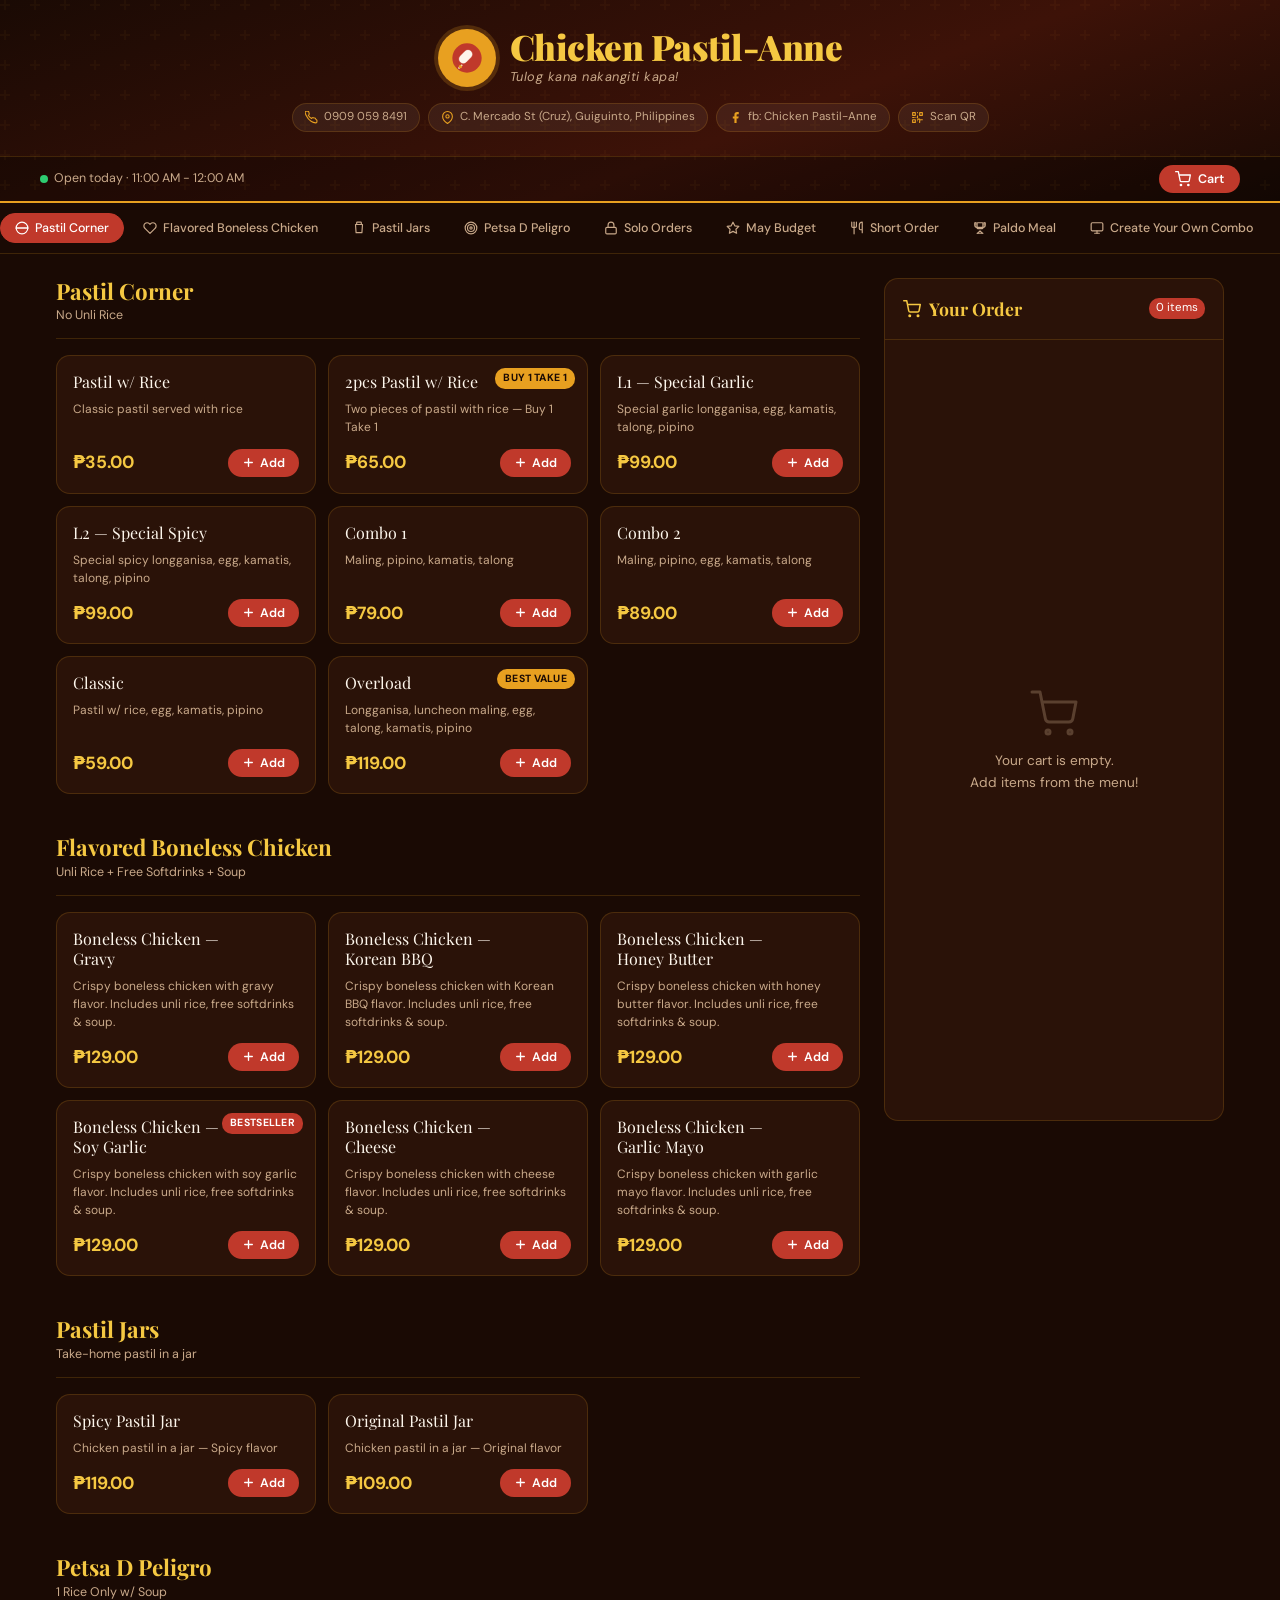
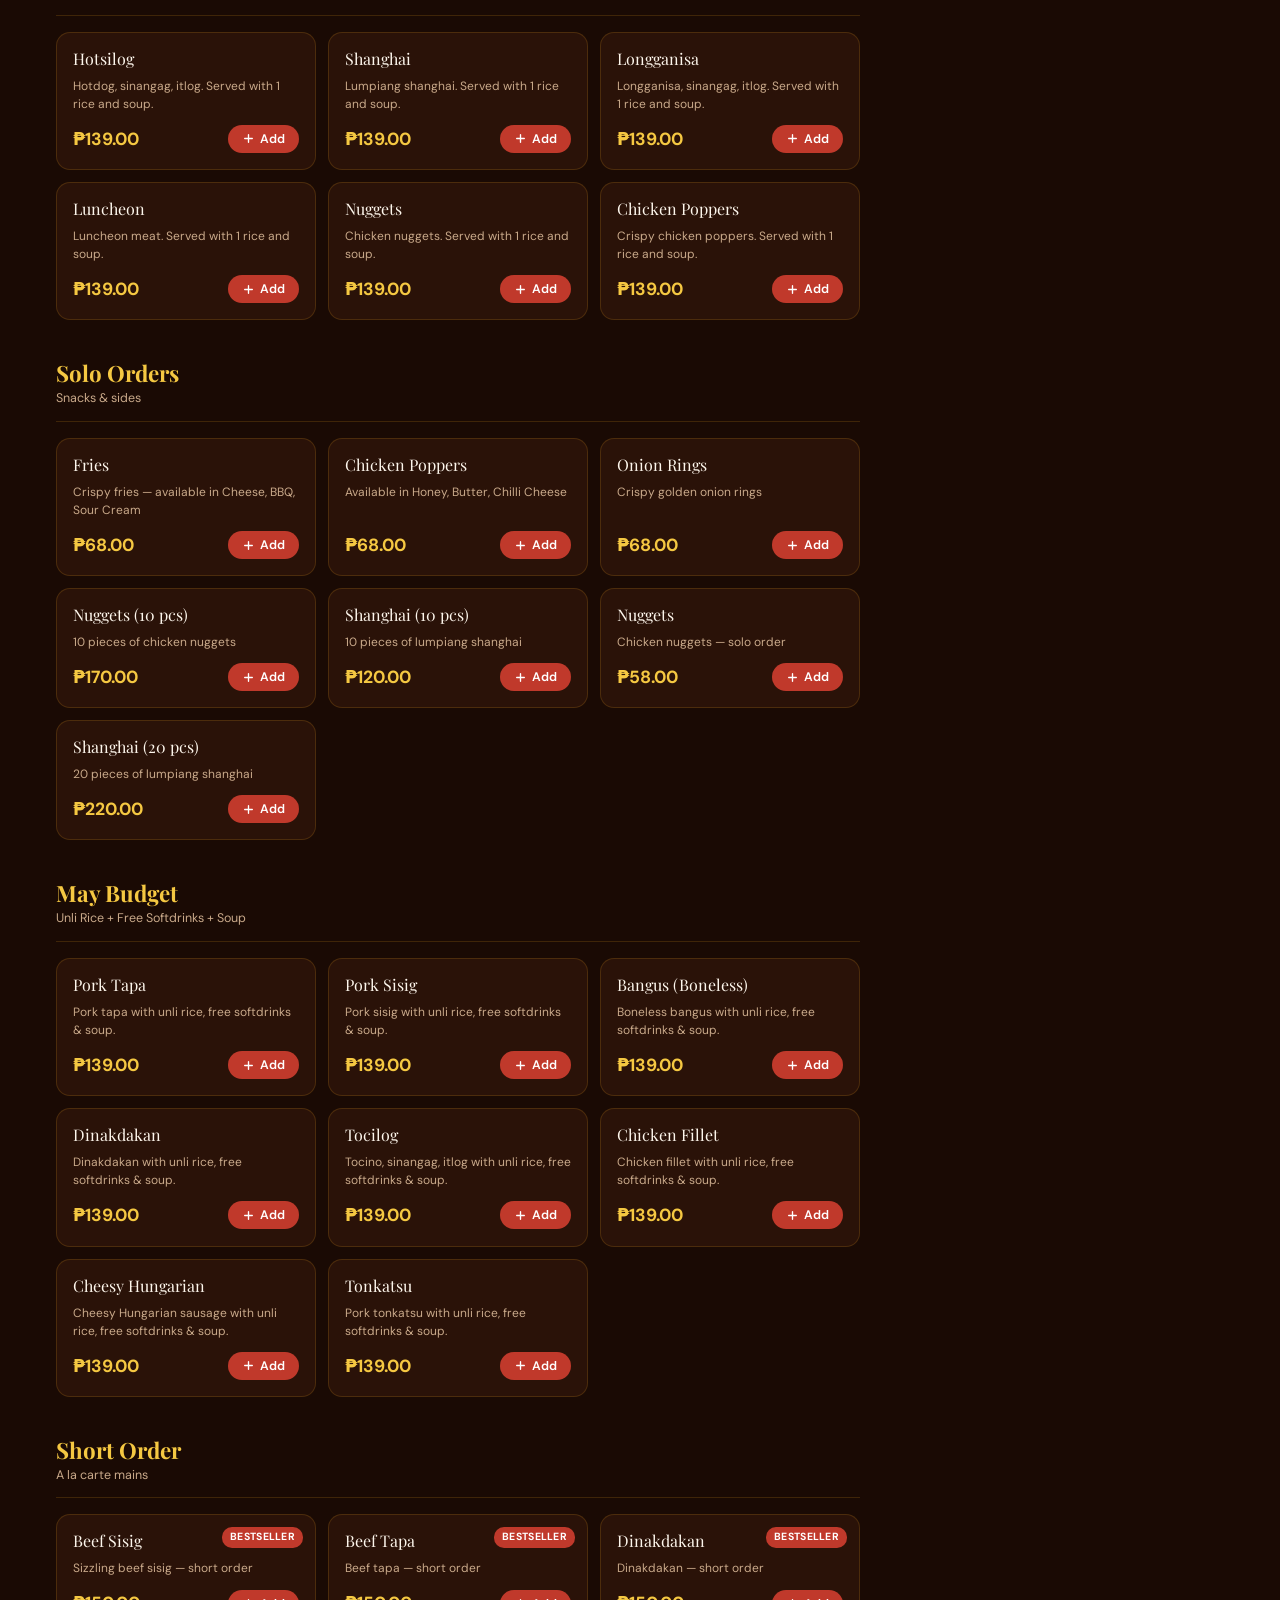
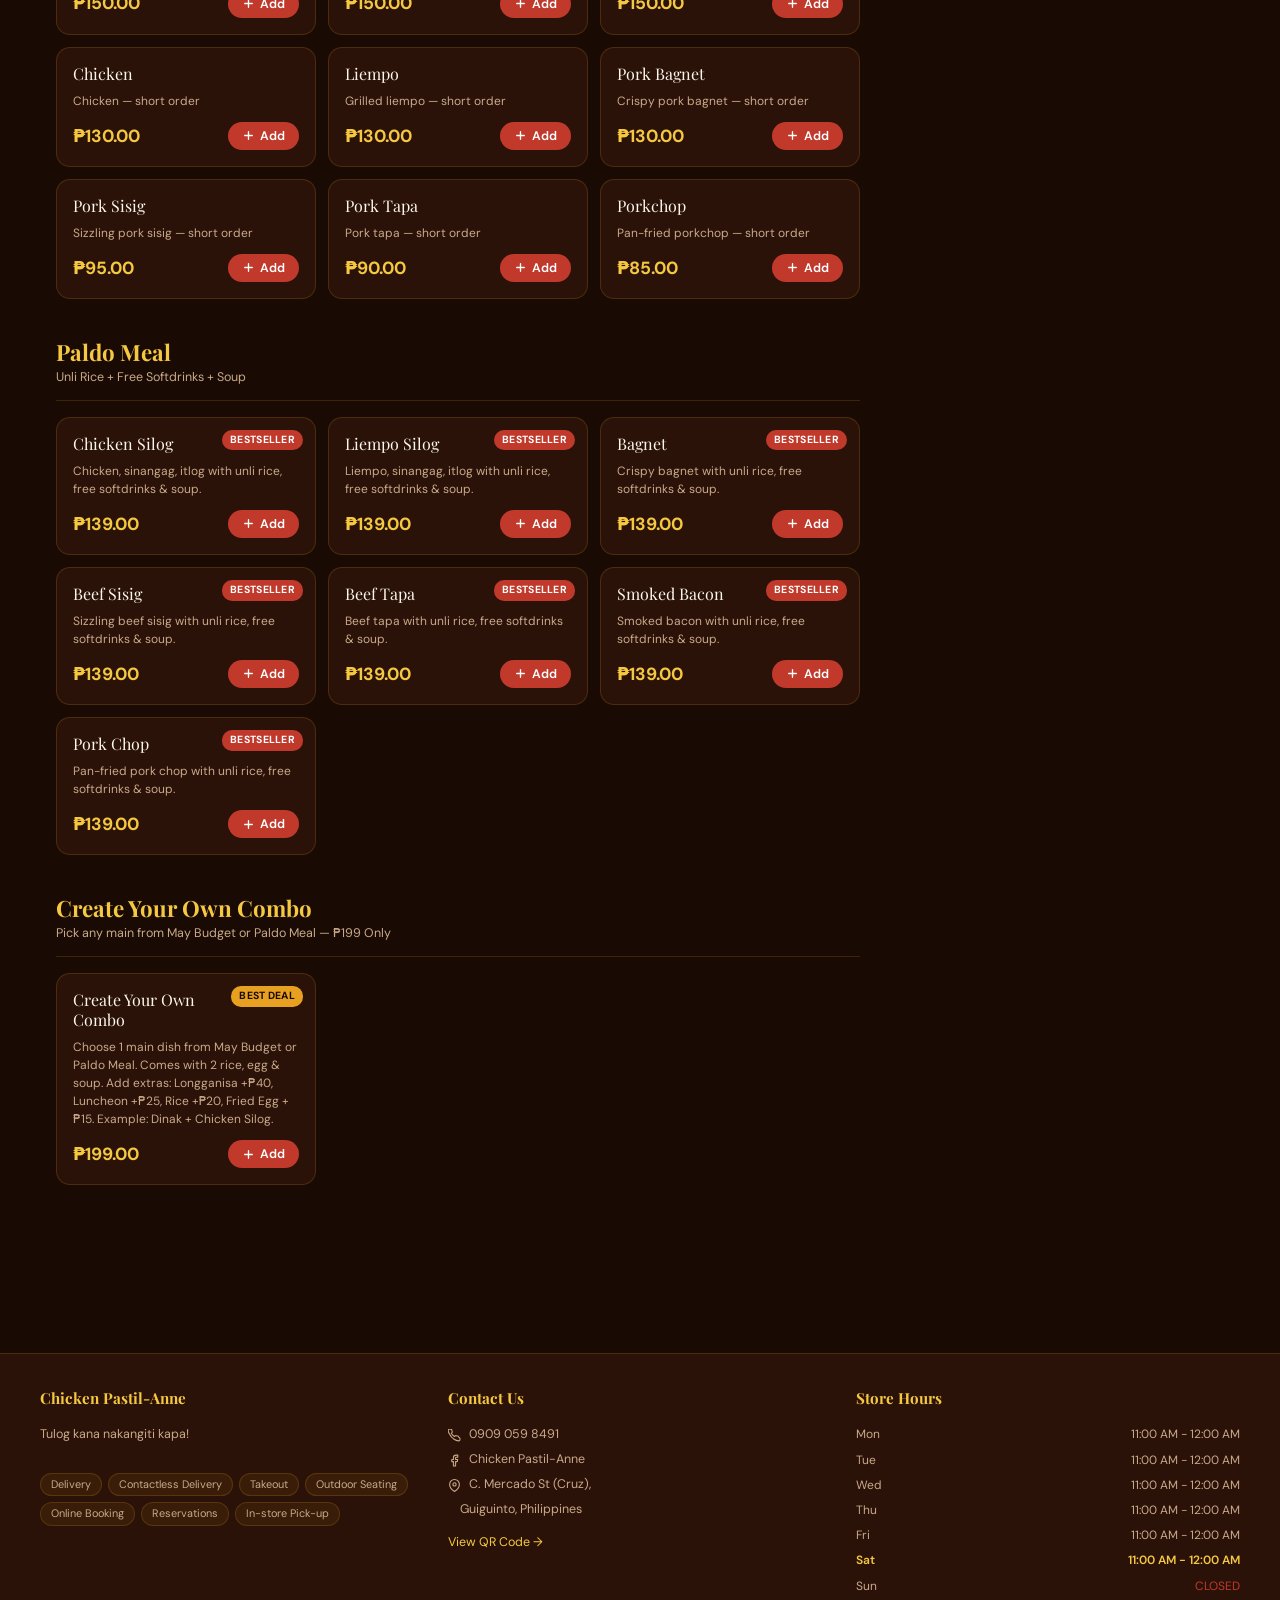
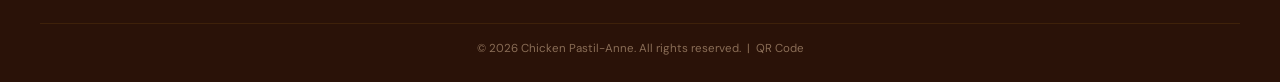
<file: index.html>
<!DOCTYPE html>
<html lang="en">
<head>
  <meta charset="UTF-8" />
  <meta name="viewport" content="width=device-width, initial-scale=1.0" />
  <title>Chicken Pastil-Anne — Online Order</title>
  <meta name="description" content="Order online from Chicken Pastil-Anne. Tulog kana nakangiti kapa!" />
  <meta property="og:title"       content="Chicken Pastil-Anne — Online Order" />
  <meta property="og:description" content="Order pastil, boneless chicken, silog meals & more!" />
  <meta property="og:type"        content="website" />
  <link rel="stylesheet" href="/css/style.css" />
  <!-- Preconnect for fonts -->
  <link rel="preconnect" href="https://fonts.googleapis.com" />
  <link rel="preconnect" href="https://fonts.gstatic.com" crossorigin />
</head>
<body>

<!-- ============================================================
     HEADER / HERO
     ============================================================ -->
<header class="site-header">
  <div class="header-inner">
    <!-- Logo -->
    <div class="logo-mark">
      <div class="logo-icon">
        <!-- Chicken / drumstick SVG icon -->
        <svg viewBox="0 0 48 48" fill="none" xmlns="http://www.w3.org/2000/svg">
          <circle cx="24" cy="24" r="22" fill="#c0392b"/>
          <path d="M30 14c-2.5-2.5-6.5-2.5-9 0l-7 7c-2.5 2.5-2.5 6.5 0 9 1.25 1.25 2.9 1.88 4.5 1.88 1.6 0 3.25-.63 4.5-1.88l7-7c2.5-2.5 2.5-6.5 0-9z" fill="#fdf6ec" stroke="#fdf6ec" stroke-width="0.5"/>
          <path d="M16 35l-4 4" stroke="#fdf6ec" stroke-width="2.5" stroke-linecap="round"/>
          <circle cx="14" cy="37" r="2.5" fill="#e8a020"/>
        </svg>
      </div>
      <div class="logo-text">
        <h1>Chicken Pastil-Anne</h1>
        <p class="tagline">Tulog kana nakangiti kapa!</p>
      </div>
    </div>

    <!-- Badges -->
    <div class="hero-badges" id="hero-badges">
      <!-- Filled by JS -->
    </div>
  </div>

  <!-- Top Bar -->
  <div class="top-bar">
    <div class="top-bar-inner">
      <div class="open-status">
        <span class="status-dot" id="status-dot"></span>
        <span id="status-label" style="font-size:0.78rem;color:var(--text-muted)">Loading...</span>
      </div>
      <button class="cart-toggle-btn" onclick="openCartDrawer()">
        <svg viewBox="0 0 24 24" fill="none" stroke="currentColor" stroke-width="2" stroke-linecap="round" stroke-linejoin="round">
          <circle cx="9" cy="21" r="1"/><circle cx="20" cy="21" r="1"/>
          <path d="M1 1h4l2.68 13.39a2 2 0 002 1.61h9.72a2 2 0 002-1.61L23 6H6"/>
        </svg>
        <span>Cart</span>
        <span class="cart-count-badge" id="cart-count-badge">0</span>
      </button>
    </div>
  </div>
</header>

<!-- ============================================================
     CATEGORY NAV
     ============================================================ -->
<nav class="category-nav" aria-label="Menu categories">
  <div class="category-nav-inner" id="category-nav-inner">
    <!-- Filled by JS -->
  </div>
</nav>

<!-- ============================================================
     MAIN LAYOUT
     ============================================================ -->
<div class="page-layout">

  <!-- ── Menu Content ── -->
  <main class="menu-content">
    <div id="menu-container">
      <p style="color:var(--text-muted);padding:20px 0;font-size:0.85rem;">Loading menu...</p>
    </div>
  </main>

  <!-- ── Desktop Cart Sidebar ── -->
  <aside class="cart-sidebar">
    <div class="cart-sidebar-header">
      <h3>
        <svg viewBox="0 0 24 24" fill="none" stroke="currentColor" stroke-width="2" stroke-linecap="round" stroke-linejoin="round">
          <circle cx="9" cy="21" r="1"/><circle cx="20" cy="21" r="1"/>
          <path d="M1 1h4l2.68 13.39a2 2 0 002 1.61h9.72a2 2 0 002-1.61L23 6H6"/>
        </svg>
        Your Order
      </h3>
      <span class="cart-item-count" id="sidebar-count">0 items</span>
    </div>

    <!-- Cart Items -->
    <div class="cart-items-list" id="sidebar-cart-items">
      <!-- Filled by JS -->
    </div>
    <div class="cart-empty" id="sidebar-cart-empty">
      <svg viewBox="0 0 24 24" fill="none" stroke="currentColor" stroke-width="1.5" stroke-linecap="round" stroke-linejoin="round">
        <circle cx="9" cy="21" r="1"/><circle cx="20" cy="21" r="1"/>
        <path d="M1 1h4l2.68 13.39a2 2 0 002 1.61h9.72a2 2 0 002-1.61L23 6H6"/>
      </svg>
      <p>Your cart is empty.<br>Add items from the menu!</p>
    </div>

    <!-- Cart Footer -->
    <div class="cart-footer" id="sidebar-cart-footer" style="display:none">
      <div class="cart-summary-line">
        <span>Subtotal</span>
        <span id="sidebar-subtotal">&#8369;0.00</span>
      </div>
      <div class="cart-summary-line" style="font-size:0.72rem;color:var(--text-muted);opacity:0.7;">
        <span>Delivery fee calculated at checkout</span>
      </div>
      <div class="cart-total-line" style="border-top:1px solid var(--border);padding-top:8px;">
        <span>Total</span>
        <span id="sidebar-total">&#8369;0.00</span>
      </div>
      <button class="checkout-btn" onclick="openOrderModal()">
        <svg viewBox="0 0 24 24" fill="none" stroke="currentColor" stroke-width="2" stroke-linecap="round" stroke-linejoin="round" width="16" height="16">
          <line x1="22" y1="2" x2="11" y2="13"/><polygon points="22 2 15 22 11 13 2 9 22 2"/>
        </svg>
        Place Order via Messenger
      </button>
      <button class="clear-cart-btn" onclick="clearCart()">Clear cart</button>
    </div>
  </aside>

</div><!-- /page-layout -->

<!-- ============================================================
     MOBILE CART BAR
     ============================================================ -->
<div class="mobile-cart-bar" id="mobile-cart-bar">
  <div class="mobile-cart-info">
    <span class="mobile-cart-qty" id="mobile-cart-qty">0 items</span>
    <span class="mobile-cart-total" id="mobile-cart-amount">&#8369;0.00</span>
  </div>
  <button class="mobile-cart-cta" onclick="openCartDrawer()">
    <svg viewBox="0 0 24 24" fill="none" stroke="currentColor" stroke-width="2.5" stroke-linecap="round" stroke-linejoin="round" width="14" height="14">
      <circle cx="9" cy="21" r="1"/><circle cx="20" cy="21" r="1"/>
      <path d="M1 1h4l2.68 13.39a2 2 0 002 1.61h9.72a2 2 0 002-1.61L23 6H6"/>
    </svg>
    View Cart
  </button>
</div>

<!-- ============================================================
     MOBILE CART DRAWER
     ============================================================ -->
<div class="cart-drawer-overlay" id="cart-drawer-overlay">
  <div class="cart-drawer">
    <div class="cart-drawer-handle"></div>
    <div class="cart-drawer-head">
      <h3>Your Order</h3>
      <button class="close-drawer-btn" onclick="closeCartDrawer()" aria-label="Close cart">&#x2715;</button>
    </div>

    <div class="cart-drawer-body">
      <div id="drawer-cart-items"></div>
      <div class="cart-empty" id="drawer-cart-empty">
        <svg viewBox="0 0 24 24" fill="none" stroke="currentColor" stroke-width="1.5" stroke-linecap="round" stroke-linejoin="round">
          <circle cx="9" cy="21" r="1"/><circle cx="20" cy="21" r="1"/>
          <path d="M1 1h4l2.68 13.39a2 2 0 002 1.61h9.72a2 2 0 002-1.61L23 6H6"/>
        </svg>
        <p>Your cart is empty.<br>Add items from the menu!</p>
      </div>
    </div>

    <div class="cart-drawer-footer" id="drawer-cart-footer" style="display:none">
      <div class="cart-summary-line">
        <span>Subtotal</span>
        <span id="drawer-subtotal">&#8369;0.00</span>
      </div>
      <div class="cart-total-line" style="border-top:1px solid var(--border);padding-top:8px;">
        <span>Total</span>
        <span id="drawer-total">&#8369;0.00</span>
      </div>
      <button class="checkout-btn" onclick="closeCartDrawer(); openOrderModal();">
        <svg viewBox="0 0 24 24" fill="none" stroke="currentColor" stroke-width="2" stroke-linecap="round" stroke-linejoin="round" width="16" height="16">
          <line x1="22" y1="2" x2="11" y2="13"/><polygon points="22 2 15 22 11 13 2 9 22 2"/>
        </svg>
        Place Order via Messenger
      </button>
      <button class="clear-cart-btn" onclick="clearCart()">Clear cart</button>
    </div>
  </div>
</div>

<!-- ============================================================
     ORDER MODAL
     ============================================================ -->
<div class="modal-overlay" id="order-modal" role="dialog" aria-modal="true" aria-label="Place your order">
  <div class="modal-box">
    <div class="modal-header">
      <h2>Place Your Order</h2>
      <button class="modal-close" onclick="closeOrderModal()" aria-label="Close">&#x2715;</button>
    </div>

    <div class="modal-body">
      <!-- Order summary mini -->
      <div class="order-summary-mini">
        <span><strong id="modal-count">0 items</strong> in cart</span>
        <span>Subtotal: <strong id="modal-subtotal">&#8369;0.00</strong></span>
      </div>

      <form id="order-form" onsubmit="return false;">

        <!-- Contact -->
        <div class="form-group">
          <label for="cust-name">Full Name <span style="color:var(--red)">*</span></label>
          <input type="text" id="cust-name" placeholder="Juan dela Cruz" required autocomplete="name" />
        </div>
        <div class="form-group">
          <label for="cust-phone">Phone Number <span style="color:var(--red)">*</span></label>
          <input type="tel" id="cust-phone" placeholder="09XX XXX XXXX" required autocomplete="tel" />
        </div>

        <!-- Order Type -->
        <div class="form-group">
          <label>Order Type</label>
          <div class="radio-group">
            <label class="radio-label">
              <input type="radio" name="order-type" value="Delivery" />
              <svg viewBox="0 0 24 24" fill="none" stroke="currentColor" stroke-width="2" stroke-linecap="round" stroke-linejoin="round" width="14" height="14">
                <path d="M5 17H3a2 2 0 01-2-2V5a2 2 0 012-2h11a2 2 0 012 2v3"/>
                <rect x="9" y="11" width="14" height="10" rx="2"/>
                <circle cx="12" cy="21" r="1"/><circle cx="20" cy="21" r="1"/>
              </svg>
              Delivery (+&#8369;50)
            </label>
            <label class="radio-label">
              <input type="radio" name="order-type" value="Pickup" checked />
              <svg viewBox="0 0 24 24" fill="none" stroke="currentColor" stroke-width="2" stroke-linecap="round" stroke-linejoin="round" width="14" height="14">
                <path d="M20.59 13.41l-7.17 7.17a2 2 0 01-2.83 0L2 12V2h10l8.59 8.59a2 2 0 010 2.82z"/><line x1="7" y1="7" x2="7.01" y2="7"/>
              </svg>
              Pickup
            </label>
            <label class="radio-label">
              <input type="radio" name="order-type" value="Dine-in" />
              <svg viewBox="0 0 24 24" fill="none" stroke="currentColor" stroke-width="2" stroke-linecap="round" stroke-linejoin="round" width="14" height="14">
                <path d="M3 2v7c0 1.1.9 2 2 2h4a2 2 0 002-2V2"/><path d="M7 2v20"/>
                <path d="M21 15V2a5 5 0 00-5 5v6c0 1.1.9 2 2 2h3v5"/>
              </svg>
              Dine-in
            </label>
          </div>
        </div>

        <!-- Address (shown only for Delivery) -->
        <div class="form-group" id="address-group" style="display:none">
          <label for="cust-address">Delivery Address <span style="color:var(--red)">*</span></label>
          <textarea id="cust-address" placeholder="House No., Street, Barangay, City"></textarea>
        </div>

        <!-- Payment -->
        <div class="form-group">
          <label>Payment Method</label>
          <div class="radio-group">
            <label class="radio-label">
              <input type="radio" name="payment" value="GCash" checked />
              <svg viewBox="0 0 24 24" fill="none" stroke="currentColor" stroke-width="2" stroke-linecap="round" stroke-linejoin="round" width="14" height="14">
                <rect x="1" y="4" width="22" height="16" rx="2"/><line x1="1" y1="10" x2="23" y2="10"/>
              </svg>
              GCash
            </label>
            <label class="radio-label">
              <input type="radio" name="payment" value="PayMaya" />
              <svg viewBox="0 0 24 24" fill="none" stroke="currentColor" stroke-width="2" stroke-linecap="round" stroke-linejoin="round" width="14" height="14">
                <rect x="1" y="4" width="22" height="16" rx="2"/><line x1="1" y1="10" x2="23" y2="10"/>
              </svg>
              PayMaya
            </label>
            <label class="radio-label">
              <input type="radio" name="payment" value="Cash on Delivery" />
              <svg viewBox="0 0 24 24" fill="none" stroke="currentColor" stroke-width="2" stroke-linecap="round" stroke-linejoin="round" width="14" height="14">
                <line x1="12" y1="1" x2="12" y2="23"/><path d="M17 5H9.5a3.5 3.5 0 000 7h5a3.5 3.5 0 010 7H6"/>
              </svg>
              COD
            </label>
            <label class="radio-label">
              <input type="radio" name="payment" value="Cashier" />
              <svg viewBox="0 0 24 24" fill="none" stroke="currentColor" stroke-width="2" stroke-linecap="round" stroke-linejoin="round" width="14" height="14">
                <rect x="2" y="3" width="20" height="14" rx="2"/><path d="M8 21h8"/><path d="M12 17v4"/>
              </svg>
              Cashier
            </label>
          </div>
        </div>

        <!-- Delivery fee row (shown dynamically) -->
        <div class="cart-summary-line" id="modal-delivery-row" style="display:none;margin-bottom:8px;">
          <span style="font-size:0.82rem;color:var(--text-muted)">Delivery Fee</span>
          <span style="font-size:0.82rem;color:var(--gold-light)" id="modal-delivery-fee">&#8369;50.00</span>
        </div>
        <div class="cart-total-line" style="border-top:1px solid var(--border);padding-top:8px;margin-bottom:12px;">
          <span>Total</span>
          <span id="modal-total">&#8369;0.00</span>
        </div>

        <!-- Notes -->
        <div class="form-group">
          <label for="order-notes">Special Notes</label>
          <textarea id="order-notes" placeholder="Any special requests? Allergies? Extra sawsawan?"></textarea>
        </div>

      </form>

      <p style="font-size:0.72rem;color:var(--text-muted);line-height:1.6;margin-top:-4px;">
        Your order will be sent via Facebook Messenger for confirmation.
        GCash number: <strong style="color:var(--gold-light)">0909 059 8491</strong>
      </p>
    </div>

    <div class="modal-footer">
      <button class="cancel-order-btn" onclick="closeOrderModal()">Cancel</button>
      <button class="submit-order-btn" onclick="submitOrder(event)">
        <svg viewBox="0 0 24 24" fill="none" stroke="currentColor" stroke-width="2" stroke-linecap="round" stroke-linejoin="round" width="16" height="16">
          <line x1="22" y1="2" x2="11" y2="13"/><polygon points="22 2 15 22 11 13 2 9 22 2"/>
        </svg>
        Send Order via Messenger
      </button>
    </div>
  </div>
</div>

<!-- ============================================================
     TOAST CONTAINER
     ============================================================ -->
<div id="toast-container" aria-live="polite"></div>

<!-- ============================================================
     FOOTER
     ============================================================ -->
<footer class="site-footer">
  <div class="footer-inner">

    <div class="footer-col">
      <h4>Chicken Pastil-Anne</h4>
      <p>Tulog kana nakangiti kapa!</p>
      <br>
      <div class="footer-services" id="footer-services">
        <!-- Filled by JS -->
      </div>
    </div>

    <div class="footer-col">
      <h4>Contact Us</h4>
      <ul>
        <li>
          <svg viewBox="0 0 24 24" fill="none" stroke="currentColor" stroke-width="2" stroke-linecap="round" stroke-linejoin="round" width="13" height="13" style="display:inline;vertical-align:middle;margin-right:5px;">
            <path d="M22 16.92v3a2 2 0 01-2.18 2 19.79 19.79 0 01-8.63-3.07A19.5 19.5 0 013.07 9.81a19.79 19.79 0 01-3.07-8.67A2 2 0 012 .18h3a2 2 0 012 1.72c.127.96.361 1.903.7 2.81a2 2 0 01-.45 2.11L6.09 7.91a16 16 0 006 6l1.09-1.09a2 2 0 012.11-.45c.907.339 1.85.573 2.81.7a2 2 0 011.72 2.02z"/>
          </svg>
          0909 059 8491
        </li>
        <li>
          <svg viewBox="0 0 24 24" fill="none" stroke="currentColor" stroke-width="2" stroke-linecap="round" stroke-linejoin="round" width="13" height="13" style="display:inline;vertical-align:middle;margin-right:5px;">
            <path d="M18 2h-3a5 5 0 00-5 5v3H7v4h3v8h4v-8h3l1-4h-4V7a1 1 0 011-1h3z"/>
          </svg>
          <a href="https://www.facebook.com/Chicken-Pastil-Anne" target="_blank" rel="noopener">Chicken Pastil-Anne</a>
        </li>
        <li>
          <svg viewBox="0 0 24 24" fill="none" stroke="currentColor" stroke-width="2" stroke-linecap="round" stroke-linejoin="round" width="13" height="13" style="display:inline;vertical-align:middle;margin-right:5px;">
            <path d="M21 10c0 7-9 13-9 13s-9-6-9-13a9 9 0 0118 0z"/><circle cx="12" cy="10" r="3"/>
          </svg>
          C. Mercado St (Cruz),<br>&nbsp;&nbsp;&nbsp;&nbsp;Guiguinto, Philippines
        </li>
        <li style="margin-top:8px;">
          <a href="qr.html" style="color:var(--gold-light);font-size:0.78rem;">
            View QR Code &rarr;
          </a>
        </li>
      </ul>
    </div>

    <div class="footer-col">
      <h4>Store Hours</h4>
      <div class="hours-table" id="hours-table">
        <!-- Filled by JS -->
      </div>
    </div>

  </div>
  <div class="footer-bottom">
    &copy; <span id="footer-year"></span> Chicken Pastil-Anne. All rights reserved.
    &nbsp;|&nbsp;
    <a href="qr.html">QR Code</a>
  </div>
</footer>

<script src="/js/app.js"></script>
<script>
  /* ── Fill footer after menu loads ── */
  document.addEventListener('DOMContentLoaded', () => {
    document.getElementById('footer-year').textContent = new Date().getFullYear();

    // Poll until MENU is loaded
    const wait = setInterval(() => {
      if (!window.MENU) return; // app.js sets this after load
      clearInterval(wait);
      fillFooter();
    }, 100);

    // Fallback: also trigger after fetch via custom event
    window.addEventListener('menu-loaded', fillFooter, { once: true });
  });

  function fillFooter() {
    if (!window.MENU) return;
    const r = window.MENU.restaurant;

    // Services
    const svc = document.getElementById('footer-services');
    if (svc && r.services) {
      svc.innerHTML = r.services
        .map(s => `<span class="service-tag">${s}</span>`)
        .join('');
    }

    // Hours
    const ht   = document.getElementById('hours-table');
    const days  = ['Monday','Tuesday','Wednesday','Thursday','Friday','Saturday','Sunday'];
    const today = ['Sunday','Monday','Tuesday','Wednesday','Thursday','Friday','Saturday'][new Date().getDay()];
    if (ht && r.hours) {
      ht.innerHTML = days.map(d => {
        const h = r.hours[d] || 'CLOSED';
        const isToday = d === today;
        const isClosed = h === 'CLOSED';
        return `<div class="hours-row${isToday ? ' today' : ''}">
          <span>${d.slice(0,3)}</span>
          <span class="${isClosed ? 'closed-text' : ''}">${h}</span>
        </div>`;
      }).join('');
    }
  }
</script>


</body>
</html>
</file>
<file: css/style.css>
/* ============================================================
   Chicken Pastil-Anne — style.css
   Warm, earthy, Filipino street-food energy
   ============================================================ */

/* ── Google Fonts ── */
@import url('https://fonts.googleapis.com/css2?family=Playfair+Display:wght@700;900&family=DM+Sans:wght@300;400;500;600&display=swap');

/* ── CSS Variables ── */
:root {
  --red:       #c0392b;
  --red-dark:  #922b21;
  --red-light: #e74c3c;
  --gold:      #e8a020;
  --gold-light:#f5c842;
  --cream:     #fdf6ec;
  --warm-bg:   #1a0a04;
  --panel:     #2a1208;
  --panel2:    #3d1a0a;
  --text:      #fdf6ec;
  --text-muted:#c9a98a;
  --border:    rgba(232,160,32,0.18);
  --shadow:    0 4px 24px rgba(0,0,0,0.45);
  --radius:    14px;
  --radius-sm: 8px;
  --transition:0.22s cubic-bezier(.4,0,.2,1);
  --font-head: 'Playfair Display', Georgia, serif;
  --font-body: 'DM Sans', system-ui, sans-serif;
  --cart-w:    340px;
}

/* ── Reset & Base ── */
*, *::before, *::after { box-sizing: border-box; margin: 0; padding: 0; }
html { scroll-behavior: smooth; font-size: 16px; }
body {
  font-family: var(--font-body);
  background: var(--warm-bg);
  color: var(--text);
  min-height: 100vh;
  line-height: 1.6;
}
img { max-width: 100%; display: block; }
button { cursor: pointer; border: none; background: none; font-family: inherit; }
a { color: inherit; text-decoration: none; }
ul { list-style: none; }

/* ── Scrollbar ── */
::-webkit-scrollbar { width: 6px; }
::-webkit-scrollbar-track { background: var(--panel); }
::-webkit-scrollbar-thumb { background: var(--gold); border-radius: 3px; }

/* ============================================================
   HEADER / HERO
   ============================================================ */
.site-header {
  background: linear-gradient(160deg, #1a0a04 0%, #3d1208 60%, #1a0a04 100%);
  border-bottom: 2px solid var(--gold);
  padding: 0;
  position: relative;
  overflow: hidden;
}
.site-header::before {
  content: '';
  position: absolute; inset: 0;
  background: url("data:image/svg+xml,%3Csvg width='60' height='60' viewBox='0 0 60 60' xmlns='http://www.w3.org/2000/svg'%3E%3Cg fill='none' fill-rule='evenodd'%3E%3Cg fill='%23e8a020' fill-opacity='0.04'%3E%3Cpath d='M36 34v-4h-2v4h-4v2h4v4h2v-4h4v-2h-4zm0-30V0h-2v4h-4v2h4v4h2V6h4V4h-4zM6 34v-4H4v4H0v2h4v4h2v-4h4v-2H6zM6 4V0H4v4H0v2h4v4h2V6h4V4H6z'/%3E%3C/g%3E%3C/g%3E%3C/svg%3E");
  pointer-events: none;
}

.header-inner {
  max-width: 1200px;
  margin: 0 auto;
  padding: 28px 24px 24px;
  display: flex;
  flex-direction: column;
  align-items: center;
  gap: 16px;
}

.logo-mark {
  display: flex;
  align-items: center;
  gap: 14px;
}
.logo-icon {
  width: 58px; height: 58px;
  background: var(--gold);
  border-radius: 50%;
  display: flex; align-items: center; justify-content: center;
  flex-shrink: 0;
  box-shadow: 0 0 0 4px rgba(232,160,32,0.2);
}
.logo-icon svg { width: 32px; height: 32px; }

.logo-text h1 {
  font-family: var(--font-head);
  font-size: clamp(1.5rem, 4vw, 2.2rem);
  font-weight: 900;
  color: var(--gold-light);
  line-height: 1.1;
  letter-spacing: -0.5px;
}
.logo-text .tagline {
  font-size: 0.8rem;
  color: var(--text-muted);
  font-style: italic;
  letter-spacing: 0.5px;
}

.hero-badges {
  display: flex;
  flex-wrap: wrap;
  gap: 8px;
  justify-content: center;
}
.hero-badge {
  background: rgba(255,255,255,0.06);
  border: 1px solid var(--border);
  border-radius: 20px;
  padding: 4px 12px;
  font-size: 0.72rem;
  color: var(--text-muted);
  display: flex;
  align-items: center;
  gap: 6px;
}
.hero-badge svg { width: 13px; height: 13px; color: var(--gold); }

/* ── Top Nav ── */
.top-bar {
  width: 100%;
  background: rgba(0,0,0,0.3);
  border-top: 1px solid var(--border);
  padding: 8px 24px;
}
.top-bar-inner {
  max-width: 1200px;
  margin: 0 auto;
  display: flex;
  align-items: center;
  justify-content: space-between;
  gap: 12px;
}
.open-status {
  display: flex;
  align-items: center;
  gap: 6px;
  font-size: 0.78rem;
}
.status-dot {
  width: 8px; height: 8px;
  border-radius: 50%;
  background: #2ecc71;
  animation: pulse 2s infinite;
}
.status-dot.closed { background: #e74c3c; animation: none; }
@keyframes pulse {
  0%,100% { opacity: 1; transform: scale(1); }
  50%      { opacity: 0.5; transform: scale(1.3); }
}

.cart-toggle-btn {
  background: var(--red);
  color: #fff;
  border-radius: 20px;
  padding: 6px 16px;
  font-size: 0.78rem;
  font-weight: 600;
  display: flex;
  align-items: center;
  gap: 7px;
  transition: background var(--transition);
  position: relative;
}
.cart-toggle-btn:hover { background: var(--red-light); }
.cart-toggle-btn svg { width: 16px; height: 16px; }
.cart-count-badge {
  background: var(--gold);
  color: var(--warm-bg);
  border-radius: 50%;
  width: 18px; height: 18px;
  font-size: 0.68rem;
  font-weight: 700;
  display: flex; align-items: center; justify-content: center;
  display: none;
}
.cart-count-badge.visible { display: flex; }

/* ============================================================
   LAYOUT
   ============================================================ */
.page-layout {
  max-width: 1200px;
  margin: 0 auto;
  padding: 0 16px;
  display: grid;
  grid-template-columns: 1fr var(--cart-w);
  gap: 24px;
  align-items: start;
}

/* ============================================================
   CATEGORY NAV
   ============================================================ */
.category-nav {
  position: sticky;
  top: 0;
  z-index: 100;
  background: var(--warm-bg);
  border-bottom: 1px solid var(--border);
  margin: 0 -16px;
  padding: 0 16px;
}
.category-nav-inner {
  display: flex;
  gap: 4px;
  overflow-x: auto;
  padding: 10px 0;
  scrollbar-width: none;
}
.category-nav-inner::-webkit-scrollbar { display: none; }
.cat-btn {
  white-space: nowrap;
  background: transparent;
  border: 1px solid transparent;
  border-radius: 20px;
  padding: 6px 14px;
  font-size: 0.78rem;
  font-weight: 500;
  color: var(--text-muted);
  transition: all var(--transition);
  display: flex;
  align-items: center;
  gap: 6px;
}
.cat-btn svg { width: 14px; height: 14px; }
.cat-btn:hover {
  background: var(--panel2);
  color: var(--text);
}
.cat-btn.active {
  background: var(--red);
  color: #fff;
  border-color: var(--red);
}

/* ============================================================
   MENU CONTENT
   ============================================================ */
.menu-content {
  padding: 24px 0 80px;
}

.category-section {
  margin-bottom: 40px;
}
.section-header {
  margin-bottom: 16px;
  padding-bottom: 12px;
  border-bottom: 1px solid var(--border);
}
.section-header h2 {
  font-family: var(--font-head);
  font-size: 1.4rem;
  color: var(--gold-light);
  line-height: 1.2;
}
.section-header p {
  font-size: 0.78rem;
  color: var(--text-muted);
  margin-top: 2px;
}

.items-grid {
  display: grid;
  grid-template-columns: repeat(auto-fill, minmax(240px, 1fr));
  gap: 12px;
}

/* ── Menu Item Card ── */
.menu-card {
  background: var(--panel);
  border: 1px solid var(--border);
  border-radius: var(--radius);
  padding: 16px;
  display: flex;
  flex-direction: column;
  gap: 8px;
  transition: border-color var(--transition), transform var(--transition);
  position: relative;
}
.menu-card:hover {
  border-color: rgba(232,160,32,0.4);
  transform: translateY(-2px);
}
.menu-card.unavailable { opacity: 0.45; pointer-events: none; }

.item-badge {
  position: absolute;
  top: 12px; right: 12px;
  background: var(--gold);
  color: var(--warm-bg);
  border-radius: 10px;
  padding: 2px 8px;
  font-size: 0.65rem;
  font-weight: 700;
  text-transform: uppercase;
  letter-spacing: 0.3px;
}
.item-badge.red { background: var(--red); color: #fff; }

.item-name {
  font-family: var(--font-head);
  font-size: 1rem;
  color: var(--text);
  line-height: 1.25;
  padding-right: 60px;
}
.item-desc {
  font-size: 0.75rem;
  color: var(--text-muted);
  line-height: 1.5;
  flex: 1;
}
.item-footer {
  display: flex;
  align-items: center;
  justify-content: space-between;
  margin-top: 4px;
}
.item-price {
  font-size: 1.1rem;
  font-weight: 700;
  color: var(--gold-light);
}

/* ── Quantity Controls ── */
.qty-controls {
  display: flex;
  align-items: center;
  gap: 0;
  background: var(--panel2);
  border-radius: 20px;
  overflow: hidden;
  border: 1px solid var(--border);
}
.qty-btn {
  width: 30px; height: 30px;
  display: flex; align-items: center; justify-content: center;
  font-size: 1rem;
  color: var(--text-muted);
  transition: all var(--transition);
  font-weight: 600;
}
.qty-btn:hover { background: var(--red); color: #fff; }
.qty-display {
  min-width: 26px;
  text-align: center;
  font-size: 0.85rem;
  font-weight: 600;
  color: var(--text);
}

.add-btn {
  background: var(--red);
  color: #fff;
  border-radius: 20px;
  padding: 6px 14px;
  font-size: 0.78rem;
  font-weight: 600;
  display: flex;
  align-items: center;
  gap: 5px;
  transition: background var(--transition);
}
.add-btn:hover { background: var(--red-light); }
.add-btn svg { width: 13px; height: 13px; }

/* ============================================================
   CART SIDEBAR (desktop)
   ============================================================ */
.cart-sidebar {
  position: sticky;
  top: 57px;
  height: calc(100vh - 57px);
  display: flex;
  flex-direction: column;
  background: var(--panel);
  border: 1px solid var(--border);
  border-radius: var(--radius);
  margin-top: 24px;
  overflow: hidden;
}
.cart-sidebar-header {
  padding: 16px 18px;
  border-bottom: 1px solid var(--border);
  display: flex;
  align-items: center;
  justify-content: space-between;
}
.cart-sidebar-header h3 {
  font-family: var(--font-head);
  font-size: 1.1rem;
  color: var(--gold-light);
  display: flex;
  align-items: center;
  gap: 8px;
}
.cart-sidebar-header h3 svg { width: 18px; height: 18px; }
.cart-item-count {
  font-size: 0.72rem;
  background: var(--red);
  color: #fff;
  border-radius: 10px;
  padding: 1px 7px;
}

.cart-items-list {
  flex: 1;
  overflow-y: auto;
  padding: 12px;
  display: flex;
  flex-direction: column;
  gap: 8px;
}

.cart-empty {
  display: flex;
  flex-direction: column;
  align-items: center;
  justify-content: center;
  height: 100%;
  gap: 12px;
  color: var(--text-muted);
  text-align: center;
  padding: 24px;
}
.cart-empty svg { width: 48px; height: 48px; opacity: 0.3; }
.cart-empty p { font-size: 0.85rem; }

.cart-item {
  background: var(--panel2);
  border-radius: var(--radius-sm);
  padding: 10px 12px;
  display: flex;
  flex-direction: column;
  gap: 6px;
  border: 1px solid transparent;
  transition: border-color var(--transition);
}
.cart-item:hover { border-color: var(--border); }
.cart-item-name { font-size: 0.82rem; font-weight: 600; line-height: 1.3; }
.cart-item-row {
  display: flex;
  align-items: center;
  justify-content: space-between;
}
.cart-item-price { font-size: 0.78rem; color: var(--gold-light); font-weight: 600; }

.cart-footer {
  padding: 14px 18px;
  border-top: 1px solid var(--border);
  display: flex;
  flex-direction: column;
  gap: 10px;
}
.cart-summary-line {
  display: flex;
  justify-content: space-between;
  font-size: 0.82rem;
  color: var(--text-muted);
}
.cart-total-line {
  display: flex;
  justify-content: space-between;
  font-weight: 700;
  color: var(--gold-light);
  font-size: 1rem;
}
.checkout-btn {
  background: var(--red);
  color: #fff;
  border-radius: var(--radius-sm);
  padding: 12px;
  font-size: 0.9rem;
  font-weight: 700;
  width: 100%;
  display: flex;
  align-items: center;
  justify-content: center;
  gap: 8px;
  transition: background var(--transition);
  letter-spacing: 0.3px;
}
.checkout-btn:hover { background: var(--red-light); }
.checkout-btn svg { width: 16px; height: 16px; }
.clear-cart-btn {
  background: transparent;
  color: var(--text-muted);
  border: 1px solid var(--border);
  border-radius: var(--radius-sm);
  padding: 8px;
  font-size: 0.75rem;
  width: 100%;
  transition: all var(--transition);
}
.clear-cart-btn:hover { border-color: var(--red); color: var(--red); }

/* ============================================================
   MOBILE CART BAR
   ============================================================ */
.mobile-cart-bar {
  display: none;
  position: fixed;
  bottom: 0; left: 0; right: 0;
  background: var(--red);
  padding: 12px 20px;
  z-index: 200;
  align-items: center;
  justify-content: space-between;
  box-shadow: 0 -4px 20px rgba(0,0,0,0.5);
}
.mobile-cart-bar.visible { display: flex; }
.mobile-cart-info { display: flex; flex-direction: column; }
.mobile-cart-qty { font-size: 0.75rem; opacity: 0.85; }
.mobile-cart-total { font-size: 1rem; font-weight: 700; }
.mobile-cart-cta {
  background: #fff;
  color: var(--red);
  border-radius: 20px;
  padding: 8px 18px;
  font-size: 0.82rem;
  font-weight: 700;
  display: flex;
  align-items: center;
  gap: 6px;
}
.mobile-cart-cta svg { width: 14px; height: 14px; }

/* ============================================================
   MOBILE CART DRAWER
   ============================================================ */
.cart-drawer-overlay {
  display: none;
  position: fixed; inset: 0;
  background: rgba(0,0,0,0.7);
  z-index: 300;
  backdrop-filter: blur(3px);
}
.cart-drawer-overlay.open { display: block; }
.cart-drawer {
  position: fixed;
  bottom: 0; left: 0; right: 0;
  background: var(--panel);
  border-radius: var(--radius) var(--radius) 0 0;
  max-height: 85vh;
  display: flex;
  flex-direction: column;
  transform: translateY(100%);
  transition: transform 0.3s cubic-bezier(.4,0,.2,1);
  z-index: 301;
}
.cart-drawer-overlay.open .cart-drawer { transform: translateY(0); }
.cart-drawer-handle {
  width: 40px; height: 4px;
  background: var(--border);
  border-radius: 2px;
  margin: 10px auto 0;
}
.cart-drawer-head {
  padding: 14px 18px;
  border-bottom: 1px solid var(--border);
  display: flex;
  align-items: center;
  justify-content: space-between;
}
.cart-drawer-head h3 {
  font-family: var(--font-head);
  font-size: 1.05rem;
  color: var(--gold-light);
}
.close-drawer-btn {
  color: var(--text-muted);
  font-size: 1.4rem;
  line-height: 1;
  padding: 4px;
}
.cart-drawer-body {
  flex: 1;
  overflow-y: auto;
  padding: 12px;
  display: flex;
  flex-direction: column;
  gap: 8px;
}
.cart-drawer-footer {
  padding: 14px 18px;
  border-top: 1px solid var(--border);
  display: flex;
  flex-direction: column;
  gap: 10px;
}

/* ============================================================
   ORDER MODAL
   ============================================================ */
.modal-overlay {
  display: none;
  position: fixed; inset: 0;
  background: rgba(0,0,0,0.75);
  z-index: 500;
  backdrop-filter: blur(4px);
  align-items: center;
  justify-content: center;
  padding: 20px;
}
.modal-overlay.open { display: flex; }
.modal-box {
  background: var(--panel);
  border: 1px solid var(--border);
  border-radius: var(--radius);
  width: 100%;
  max-width: 500px;
  max-height: 90vh;
  overflow-y: auto;
  box-shadow: var(--shadow);
}
.modal-header {
  padding: 20px 22px 14px;
  border-bottom: 1px solid var(--border);
  display: flex;
  align-items: center;
  justify-content: space-between;
}
.modal-header h2 {
  font-family: var(--font-head);
  font-size: 1.25rem;
  color: var(--gold-light);
}
.modal-close {
  color: var(--text-muted);
  font-size: 1.5rem;
  line-height: 1;
  padding: 4px 8px;
  transition: color var(--transition);
}
.modal-close:hover { color: var(--text); }
.modal-body { padding: 20px 22px; }
.modal-footer {
  padding: 14px 22px 20px;
  border-top: 1px solid var(--border);
  display: flex;
  gap: 10px;
}

/* ── Form Elements ── */
.form-group {
  margin-bottom: 16px;
  display: flex;
  flex-direction: column;
  gap: 5px;
}
.form-group label {
  font-size: 0.78rem;
  font-weight: 600;
  color: var(--text-muted);
  text-transform: uppercase;
  letter-spacing: 0.5px;
}
.form-group input,
.form-group textarea,
.form-group select {
  background: var(--panel2);
  border: 1px solid var(--border);
  border-radius: var(--radius-sm);
  padding: 10px 12px;
  color: var(--text);
  font-family: var(--font-body);
  font-size: 0.88rem;
  transition: border-color var(--transition);
  outline: none;
}
.form-group input:focus,
.form-group textarea:focus,
.form-group select:focus {
  border-color: var(--gold);
}
.form-group textarea { min-height: 80px; resize: vertical; }
.form-group select option { background: var(--panel); }

.radio-group {
  display: flex;
  flex-wrap: wrap;
  gap: 8px;
}
.radio-label {
  display: flex;
  align-items: center;
  gap: 7px;
  background: var(--panel2);
  border: 1px solid var(--border);
  border-radius: var(--radius-sm);
  padding: 8px 12px;
  cursor: pointer;
  font-size: 0.82rem;
  transition: all var(--transition);
}
.radio-label:has(input:checked) {
  border-color: var(--gold);
  background: rgba(232,160,32,0.1);
  color: var(--gold-light);
}
.radio-label input { display: none; }

.order-summary-mini {
  background: var(--panel2);
  border-radius: var(--radius-sm);
  padding: 12px;
  margin-bottom: 16px;
  font-size: 0.8rem;
  color: var(--text-muted);
  display: flex;
  justify-content: space-between;
}
.order-summary-mini strong { color: var(--gold-light); }

.submit-order-btn {
  background: var(--red);
  color: #fff;
  border-radius: var(--radius-sm);
  padding: 12px 20px;
  font-size: 0.9rem;
  font-weight: 700;
  flex: 1;
  display: flex;
  align-items: center;
  justify-content: center;
  gap: 8px;
  transition: background var(--transition);
}
.submit-order-btn:hover { background: var(--red-light); }
.cancel-order-btn {
  background: transparent;
  border: 1px solid var(--border);
  color: var(--text-muted);
  border-radius: var(--radius-sm);
  padding: 12px 16px;
  font-size: 0.85rem;
  transition: all var(--transition);
}
.cancel-order-btn:hover { border-color: var(--red); color: var(--red); }

/* ============================================================
   TOAST NOTIFICATIONS
   ============================================================ */
#toast-container {
  position: fixed;
  bottom: 80px; right: 16px;
  z-index: 999;
  display: flex;
  flex-direction: column;
  gap: 8px;
  pointer-events: none;
}
.toast {
  background: var(--panel);
  border: 1px solid var(--border);
  border-left: 3px solid var(--gold);
  border-radius: var(--radius-sm);
  padding: 10px 14px;
  font-size: 0.82rem;
  color: var(--text);
  box-shadow: var(--shadow);
  animation: toastIn 0.3s ease, toastOut 0.3s ease 2.7s forwards;
  max-width: 240px;
}
.toast.error { border-left-color: var(--red); }
@keyframes toastIn {
  from { opacity: 0; transform: translateX(20px); }
  to   { opacity: 1; transform: translateX(0); }
}
@keyframes toastOut {
  from { opacity: 1; transform: translateX(0); }
  to   { opacity: 0; transform: translateX(20px); }
}

/* ============================================================
   FOOTER
   ============================================================ */
.site-footer {
  background: var(--panel);
  border-top: 1px solid var(--border);
  padding: 32px 24px 24px;
  margin-top: 48px;
}
.footer-inner {
  max-width: 1200px;
  margin: 0 auto;
  display: grid;
  grid-template-columns: repeat(auto-fit, minmax(200px, 1fr));
  gap: 24px;
}
.footer-col h4 {
  font-family: var(--font-head);
  font-size: 0.95rem;
  color: var(--gold-light);
  margin-bottom: 12px;
}
.footer-col p,
.footer-col li {
  font-size: 0.78rem;
  color: var(--text-muted);
  line-height: 2;
}
.footer-col a:hover { color: var(--gold-light); }
.footer-bottom {
  max-width: 1200px;
  margin: 24px auto 0;
  padding-top: 16px;
  border-top: 1px solid var(--border);
  text-align: center;
  font-size: 0.72rem;
  color: var(--text-muted);
  opacity: 0.6;
}
.footer-services {
  display: flex;
  flex-wrap: wrap;
  gap: 6px;
}
.service-tag {
  background: rgba(232,160,32,0.08);
  border: 1px solid var(--border);
  border-radius: 12px;
  padding: 2px 10px;
  font-size: 0.68rem;
  color: var(--text-muted);
}

/* ============================================================
   HOURS TABLE
   ============================================================ */
.hours-table { width: 100%; }
.hours-row {
  display: flex;
  justify-content: space-between;
  font-size: 0.75rem;
  color: var(--text-muted);
  padding: 3px 0;
}
.hours-row.today { color: var(--gold-light); font-weight: 600; }
.hours-row .closed-text { color: var(--red); }

/* ============================================================
   RESPONSIVE
   ============================================================ */
@media (max-width: 860px) {
  .page-layout {
    grid-template-columns: 1fr;
  }
  .cart-sidebar { display: none; }
  .mobile-cart-bar { display: flex; }
}

@media (max-width: 520px) {
  .header-inner { padding: 20px 16px 16px; }
  .logo-icon { width: 46px; height: 46px; }
  .logo-text h1 { font-size: 1.35rem; }
  .items-grid { grid-template-columns: 1fr; }
  .modal-overlay { padding: 0; align-items: flex-end; }
  .modal-box {
    border-radius: var(--radius) var(--radius) 0 0;
    max-height: 92vh;
  }
}

/* ============================================================
   QR PAGE STYLES (used in qr.html)
   ============================================================ */
.qr-page-body {
  background: var(--cream);
  color: #1a0a04;
  min-height: 100vh;
  display: flex;
  align-items: center;
  justify-content: center;
  padding: 20px;
}
.qr-card {
  background: #fff;
  border-radius: 20px;
  box-shadow: 0 8px 40px rgba(0,0,0,0.12);
  padding: 40px 32px;
  text-align: center;
  max-width: 360px;
  width: 100%;
}
.qr-brand {
  font-family: var(--font-head);
  font-size: 1.6rem;
  color: var(--red);
  font-weight: 900;
  margin-bottom: 4px;
}
.qr-tagline {
  font-size: 0.8rem;
  color: #666;
  margin-bottom: 24px;
  font-style: italic;
}
#qr-canvas-wrap {
  display: flex;
  justify-content: center;
  margin-bottom: 20px;
}
.qr-label {
  font-size: 0.75rem;
  color: #888;
  margin-bottom: 20px;
}
.qr-url {
  font-size: 0.72rem;
  color: var(--red);
  word-break: break-all;
  margin-bottom: 24px;
}
.qr-actions { display: flex; gap: 10px; justify-content: center; flex-wrap: wrap; }
.qr-btn {
  background: var(--red);
  color: #fff;
  border-radius: 8px;
  padding: 10px 18px;
  font-size: 0.82rem;
  font-weight: 600;
  cursor: pointer;
  border: none;
  font-family: var(--font-body);
  display: flex;
  align-items: center;
  gap: 6px;
  transition: background 0.2s;
}
.qr-btn:hover { background: var(--red-light); }
.qr-btn.outline {
  background: transparent;
  border: 1px solid var(--red);
  color: var(--red);
}
.qr-btn.outline:hover { background: rgba(192,57,43,0.06); }

@media print {
  .qr-actions { display: none; }
  .qr-card { box-shadow: none; border: 1px solid #ddd; }
}
</file>
